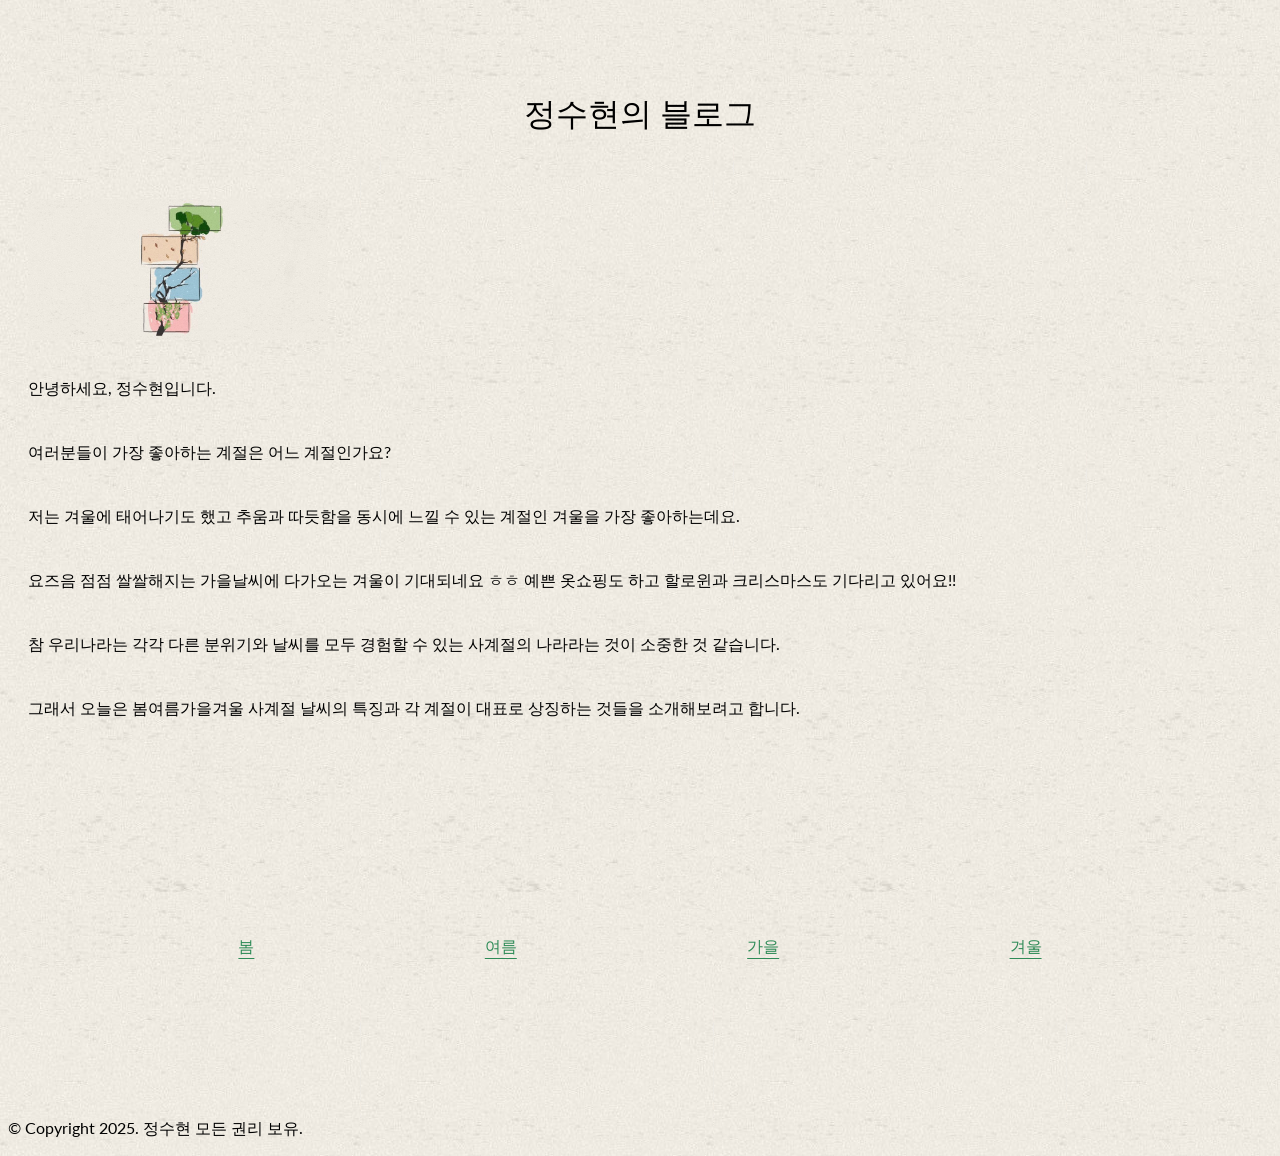
<file: index.html>
<!DOCTYPE html>
<html>
    <head>
    	<meta charset="UTF-8">
    	<meta name="viewport" content="width=device-width, initial-scale=1.0">
    	<title>정수현의 블로그</title>
        <meta name="description" content="계절 관련 소식을 알리는 블로그 웹사이트입니다.">
    	<meta name="keywords" content="블로그, 일상, 계절, 봄, 여름, 가을, 겨울, 날씨">
        <!-- Google / Search Engine Tags -->
        <meta itemprop="name" content="MY-blog" />
        <meta itemprop="description" content="계절 관련 소식을 알리는 블로그 웹사이트입니다." />
        <meta itemprop="image" content="thumbnail2.jpg" />

        <!-- Facebook Meta Tags -->
        <meta property="og:url" content="https://github.com/jung995/MY-blog" />
        <meta property="og:type" content="website" />
        <meta property="og:title" content="MY-blog" />
        <meta property="og:description" content="계절 관련 소식을 알리는 블로그 웹사이트입니다." />
        <meta property="og:image" content="thumbnail2.jpg" />

        <!-- Twitter Meta Tags -->
        <meta name="twitter:card" content="summary_large_image" />
        <meta name="twitter:title" content="MY blog" />
        <meta name="twitter:description" content="계절 관련 소식을 알리는 블로그 웹사이트입니다." />
        <meta name="twitter:image" content="thumbnail2.jpg" />

        <link rel="stylesheet" href="style_0930.css">
        <link rel="preconnect" href="https://fonts.googleapis.com">
        <link rel="preconnect" href="https://fonts.gstatic.com" crossorigin>
        <link href="https://fonts.googleapis.com/css2?family=Lato:ital,wght@0,100;0,300;0,400;0,700;0,900;1,100;1,300;1,400;1,700;1,900&family=Nanum+Pen+Script&display=swap" rel="stylesheet">
    </head>
    <body>
        <header> 
            <h1>정수현의 블로그</h1>
            <img src="images_0930/4seasons.jpg" alt="직사각형의 테두리로 이루어진 네모가 각기 다른 형태로 세로로 쌓여있고 지그재그로 배치되어있다.맨위의 첫번째 네모는 연두색으로 칠해져 있고 두번째 네모는 살색, 세번째 네모는 하늘색, 마지막 네번째 네모는 분홍색으로 칠해져있다.그리고 4개의 네모를 관통하는 나뭇가지가 그려져있다. ">
            <p>
                안녕하세요, 정수현입니다.<br>

                여러분들이 가장 좋아하는 계절은 어느 계절인가요?<br>
                저는 겨울에 태어나기도 했고 추움과 따듯함을 동시에 느낄 수 있는 계절인 겨울을 가장 좋아하는데요.<br>

                요즈음 점점 쌀쌀해지는 가을날씨에 다가오는 겨울이 기대되네요 ㅎㅎ 
                예쁜 옷쇼핑도 하고 할로윈과 크리스마스도 기다리고 있어요!!<br>

                참 우리나라는 각각 다른 분위기와 날씨를 모두 경험할 수 있는 사계절의 나라라는 것이 소중한 것 같습니다.<br>

                그래서 오늘은 봄여름가을겨울 사계절 날씨의 특징과 
                각 계절이 대표로 상징하는 것들을 소개해보려고 합니다.
            </p>
        </header>
        <nav>
            <ul>
                <li class="yellow"><a href="spring.html">봄</a></li>
                <li class="green"><a href="summer.html">여름</a></li>
                <li class="red"><a href="autumn.html">가을</a></li>
                <li class="blue"><a href="winter.html">겨울</a></li>
            </ul>
        </nav>
        <footer>
            <p>© Copyright 2025. 정수현 모든 권리 보유.</p>
            
        </footer>
    </body>

</html>
</file>
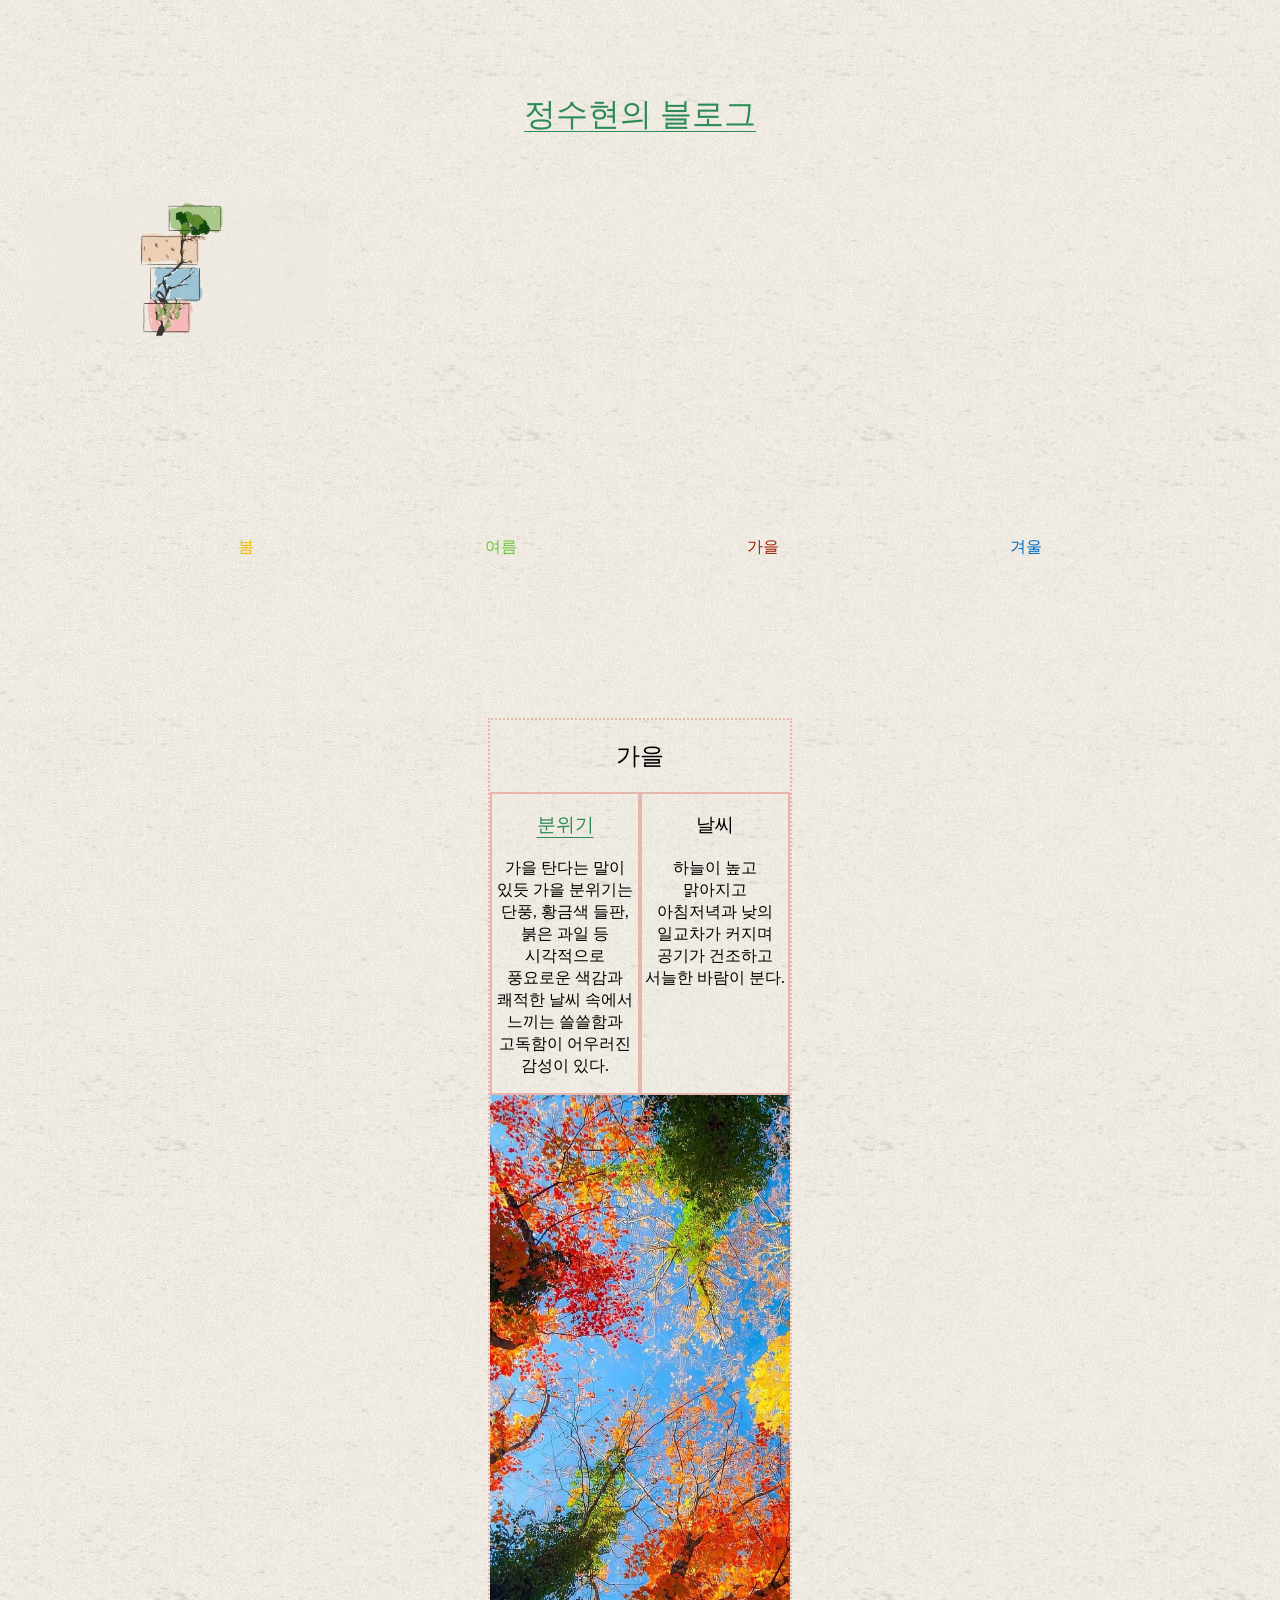
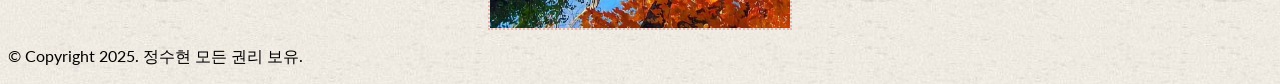
<file: autumn.html>
<!DOCTYPE html>
<html>
    <head>
    	<meta charset="UTF-8">
    	<meta name="viewport" content="width=device-width, initial-scale=1.0">
    	<title>정수현의 블로그</title>
    	<meta name="description" content="정수현의 블로그입니다.">
    	<meta name="keywords" content="정수현, 블로그, 일상, 공유">
        <link rel="stylesheet" href="style_0930.css">
        <link rel="preconnect" href="https://fonts.googleapis.com">
        <link rel="preconnect" href="https://fonts.gstatic.com" crossorigin>
        <link href="https://fonts.googleapis.com/css2?family=Lato:ital,wght@0,100;0,300;0,400;0,700;0,900;1,100;1,300;1,400;1,700;1,900&family=Nanum+Pen+Script&display=swap" rel="stylesheet">
    </head>
    <body>
        <header> 
            <h1><a href="index_0930.html">정수현의 블로그</a></h1>
            <img src="images_0930/4seasons.jpg" alt="직사각형의 테두리로 이루어진 네모가 각기 다른 형태로 세로로 쌓여있고 지그재그로 배치되어있다.맨위의 첫번째 네모는 연두색으로 칠해져 있고 두번째 네모는 살색, 세번째 네모는 하늘색, 마지막 네번째 네모는 분홍색으로 칠해져있다.그리고 4개의 네모를 관통하는 나뭇가지가 그려져있다. ">
            <p>

            </p>
        </header>
        <nav>
            <ul>
                <li class="yellow">봄</li>
                <li class="green">여름</li>
                <li class="red">가을</li>
                <li class="blue">겨울</li>
            </ul>
        </nav>
    <div>
        

        <section>
            <h2>가을</h2>
            <div>
                <article>
                    <h3><a href="https://m.blog.naver.com/hapllotes/223252014000">분위기
                        </a>
                    </h3>
                      <p>
                        가을 탄다는 말이 있듯 가을 분위기는 단풍, 황금색 들판, 붉은 과일 등 시각적으로 풍요로운 색감과 쾌적한 날씨 속에서 느끼는 쓸쓸함과 고독함이 어우러진 감성이 있다.
                      </p>
                </article>
                <article>
                    <h3>날씨</h3>
                      <p>
                        하늘이 높고 맑아지고 아침저녁과 낮의 일교차가 커지며 공기가 건조하고 서늘한 바람이 분다.
                      </p>
                </article>
            </div>

            <img src="images_0930/autumn.jpg" alt="빨강,주황,노랑,초록의 나뭇잎사귀들이 파란 하늘 배경으로 보이는 풍경이다.">
        </section>
    </div>
        <footer>
            <p>© Copyright 2025. 정수현 모든 권리 보유.</p>
        </footer>
    </body>
</html>
</file>
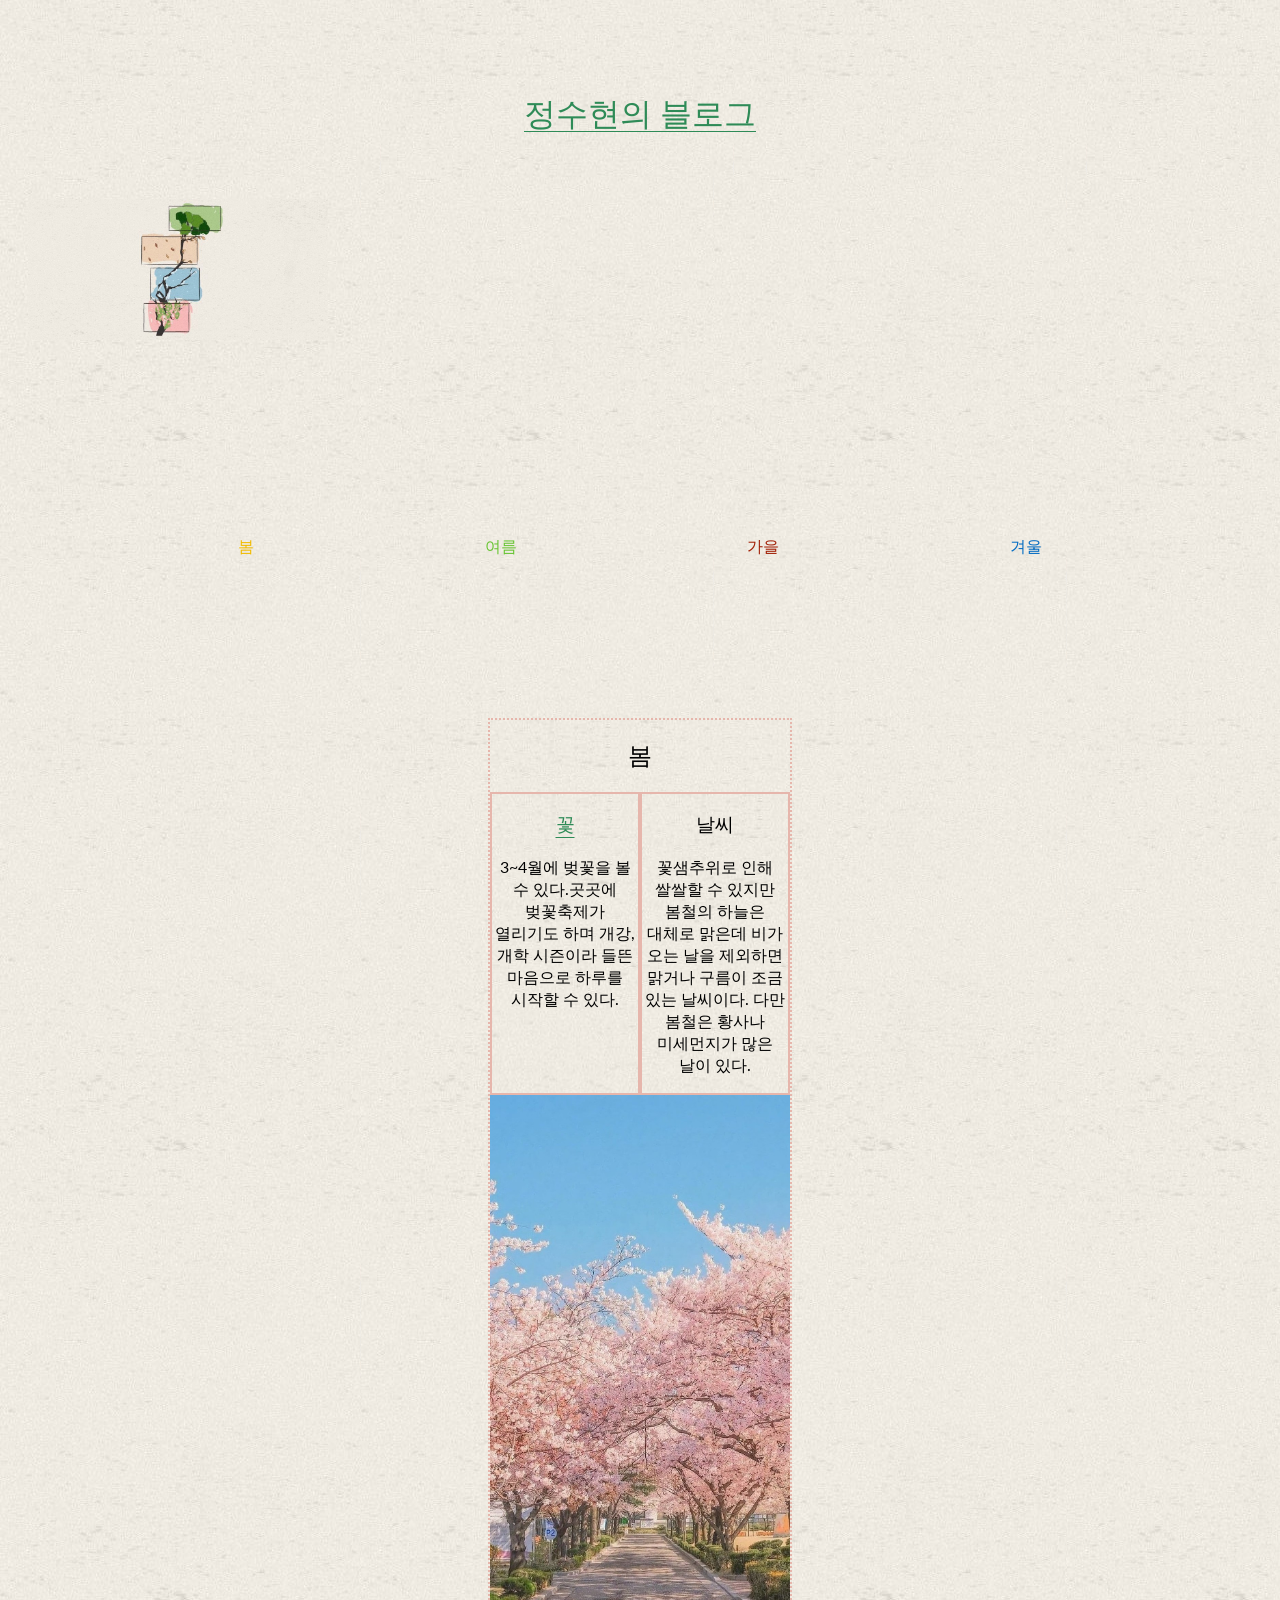
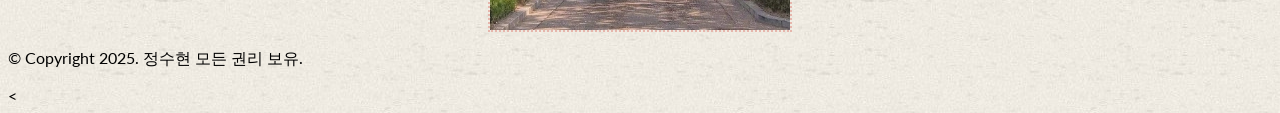
<file: spring.html>
<!DOCTYPE html>
<html>
    <head>
    	<meta charset="UTF-8">
    	<meta name="viewport" content="width=device-width, initial-scale=1.0">
    	<title>정수현의 블로그</title>
    	<meta name="description" content="정수현의 블로그입니다.">
    	<meta name="keywords" content="정수현, 블로그, 일상, 공유">
        <link rel="stylesheet" href="style_0930.css">
        <link rel="preconnect" href="https://fonts.googleapis.com">
        <link rel="preconnect" href="https://fonts.gstatic.com" crossorigin>
        <link href="https://fonts.googleapis.com/css2?family=Lato:ital,wght@0,100;0,300;0,400;0,700;0,900;1,100;1,300;1,400;1,700;1,900&family=Nanum+Pen+Script&display=swap" rel="stylesheet">
    </head>
    <body>
        <header> 
            <h1><a href="index_0930.html">정수현의 블로그</a></h1>
            <img src="images_0930/4seasons.jpg" alt="직사각형의 테두리로 이루어진 네모가 각기 다른 형태로 세로로 쌓여있고 지그재그로 배치되어있다.맨위의 첫번째 네모는 연두색으로 칠해져 있고 두번째 네모는 살색, 세번째 네모는 하늘색, 마지막 네번째 네모는 분홍색으로 칠해져있다.그리고 4개의 네모를 관통하는 나뭇가지가 그려져있다. ">
            <p>

            </p>
        </header>
        <nav>
            <ul>
                <li class="yellow">봄</li>
                <li class="green">여름</li>
                <li class="red">가을</li>
                <li class="blue">겨울</li>
            </ul>
        </nav>
    <div>
        <section>
            <h2>봄</h2>
            <div>
                <article>
                    <h3><a href="https://kr.trip.com/blog/korea-cherry-blossom-flowering-period/">꽃
                        </a>
                    </h3>
                      <p>
                        3~4월에 벚꽃을 볼 수 있다.곳곳에 벚꽃축제가 열리기도 하며 개강,개학 시즌이라 들뜬 마음으로 하루를 시작할 수 있다.
                      </p>
                </article>
                <article>
                    <h3>날씨</h3>
                      <p>
                        꽃샘추위로 인해 쌀쌀할 수 있지만 봄철의 하늘은 대체로 맑은데 비가 오는 날을 제외하면 맑거나 구름이 조금 있는 날씨이다. 다만 봄철은 황사나 미세먼지가 많은 날이 있다.
                      </p>
                </article>
            </div> 

            <img src="images_0930/spring.jpg" alt= "가로수길에 분홍색 벚꽃나무가 줄지어 서있다.벚꽃나무 위에는 파란 하늘이 보이는 풍경이다.">
        </section>
    </div>
        <footer>
            <p>© Copyright 2025. 정수현 모든 권리 보유.</p>
            <
        </footer>
    </body>
</html>
</file>
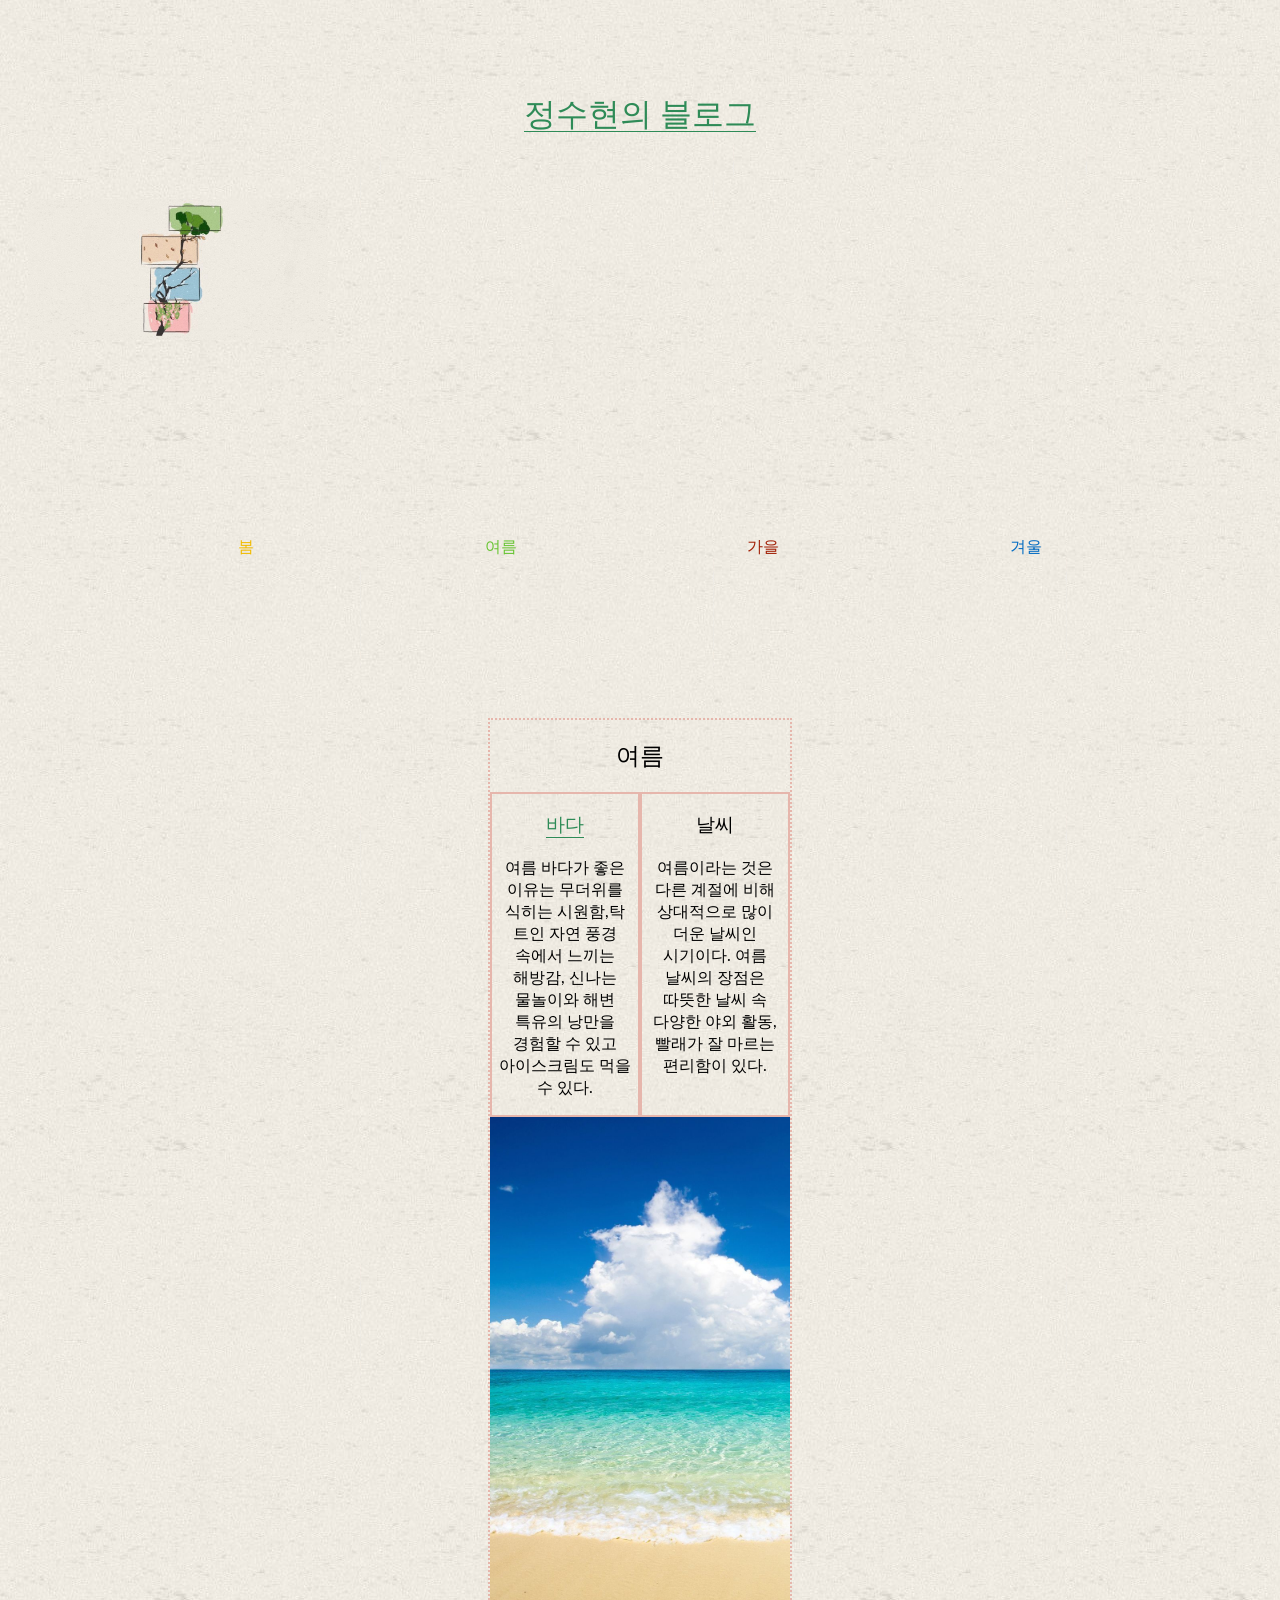
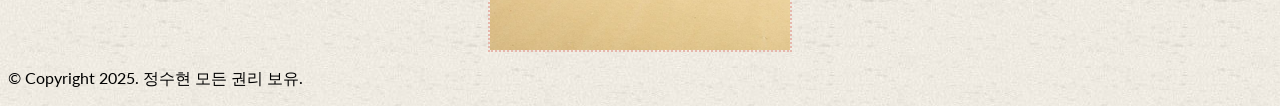
<file: summer.html>
<!DOCTYPE html>
<html>
    <head>
    	<meta charset="UTF-8">
    	<meta name="viewport" content="width=device-width, initial-scale=1.0">
    	<title>정수현의 블로그</title>
    	<meta name="description" content="정수현의 블로그입니다.">
    	<meta name="keywords" content="정수현, 블로그, 일상, 공유">
        <link rel="stylesheet" href="style_0930.css">
        <link rel="preconnect" href="https://fonts.googleapis.com">
        <link rel="preconnect" href="https://fonts.gstatic.com" crossorigin>
        <link href="https://fonts.googleapis.com/css2?family=Lato:ital,wght@0,100;0,300;0,400;0,700;0,900;1,100;1,300;1,400;1,700;1,900&family=Nanum+Pen+Script&display=swap" rel="stylesheet">
    </head>
    <body>
        <header> 
            <h1><a href="index_0930.html">정수현의 블로그</a></h1>
            <img src="images_0930/4seasons.jpg" alt="직사각형의 테두리로 이루어진 네모가 각기 다른 형태로 세로로 쌓여있고 지그재그로 배치되어있다.맨위의 첫번째 네모는 연두색으로 칠해져 있고 두번째 네모는 살색, 세번째 네모는 하늘색, 마지막 네번째 네모는 분홍색으로 칠해져있다.그리고 4개의 네모를 관통하는 나뭇가지가 그려져있다. ">
            <p>

            </p>
        </header>
        <nav>
            <ul>
                <li class="yellow">봄</li>
                <li class="green">여름</li>
                <li class="red">가을</li>
                <li class="blue">겨울</li>
            </ul>
        </nav>
    <div>

        <section>
            <h2>여름</h2>
            <div>
                <article>
                    <h3><a href="https://triple.guide/articles/cf633682-eb72-4f0b-99ee-8579c5fc5593">바다
                        </a>
                    </h3>
                      <p>
                        여름 바다가 좋은 이유는 무더위를 식히는 시원함,탁 트인 자연 풍경 속에서 느끼는 해방감, 신나는 물놀이와 해변 특유의 낭만을 경험할 수 있고 아이스크림도 먹을 수 있다.
                      </p>
                </article>
                <article>
                    <h3>날씨</h3>
                      <p>
                        여름이라는 것은 다른 계절에 비해 상대적으로 많이 더운 날씨인 시기이다. 여름 날씨의 장점은 따뜻한 날씨 속 다양한 야외 활동, 빨래가 잘 마르는 편리함이 있다.
                      </p>
                </article>
            </div>

            <img src="images_0930/summer.jpg" alt="모래사장에 흘러오는 바닷물을 배경으로 하얀 구름과 파란 하늘이 보이는 풍경이다.">
        </section>

        
    </div>
        <footer>
            <p>© Copyright 2025. 정수현 모든 권리 보유.</p>
        </footer>
    </body>
</html>
</file>
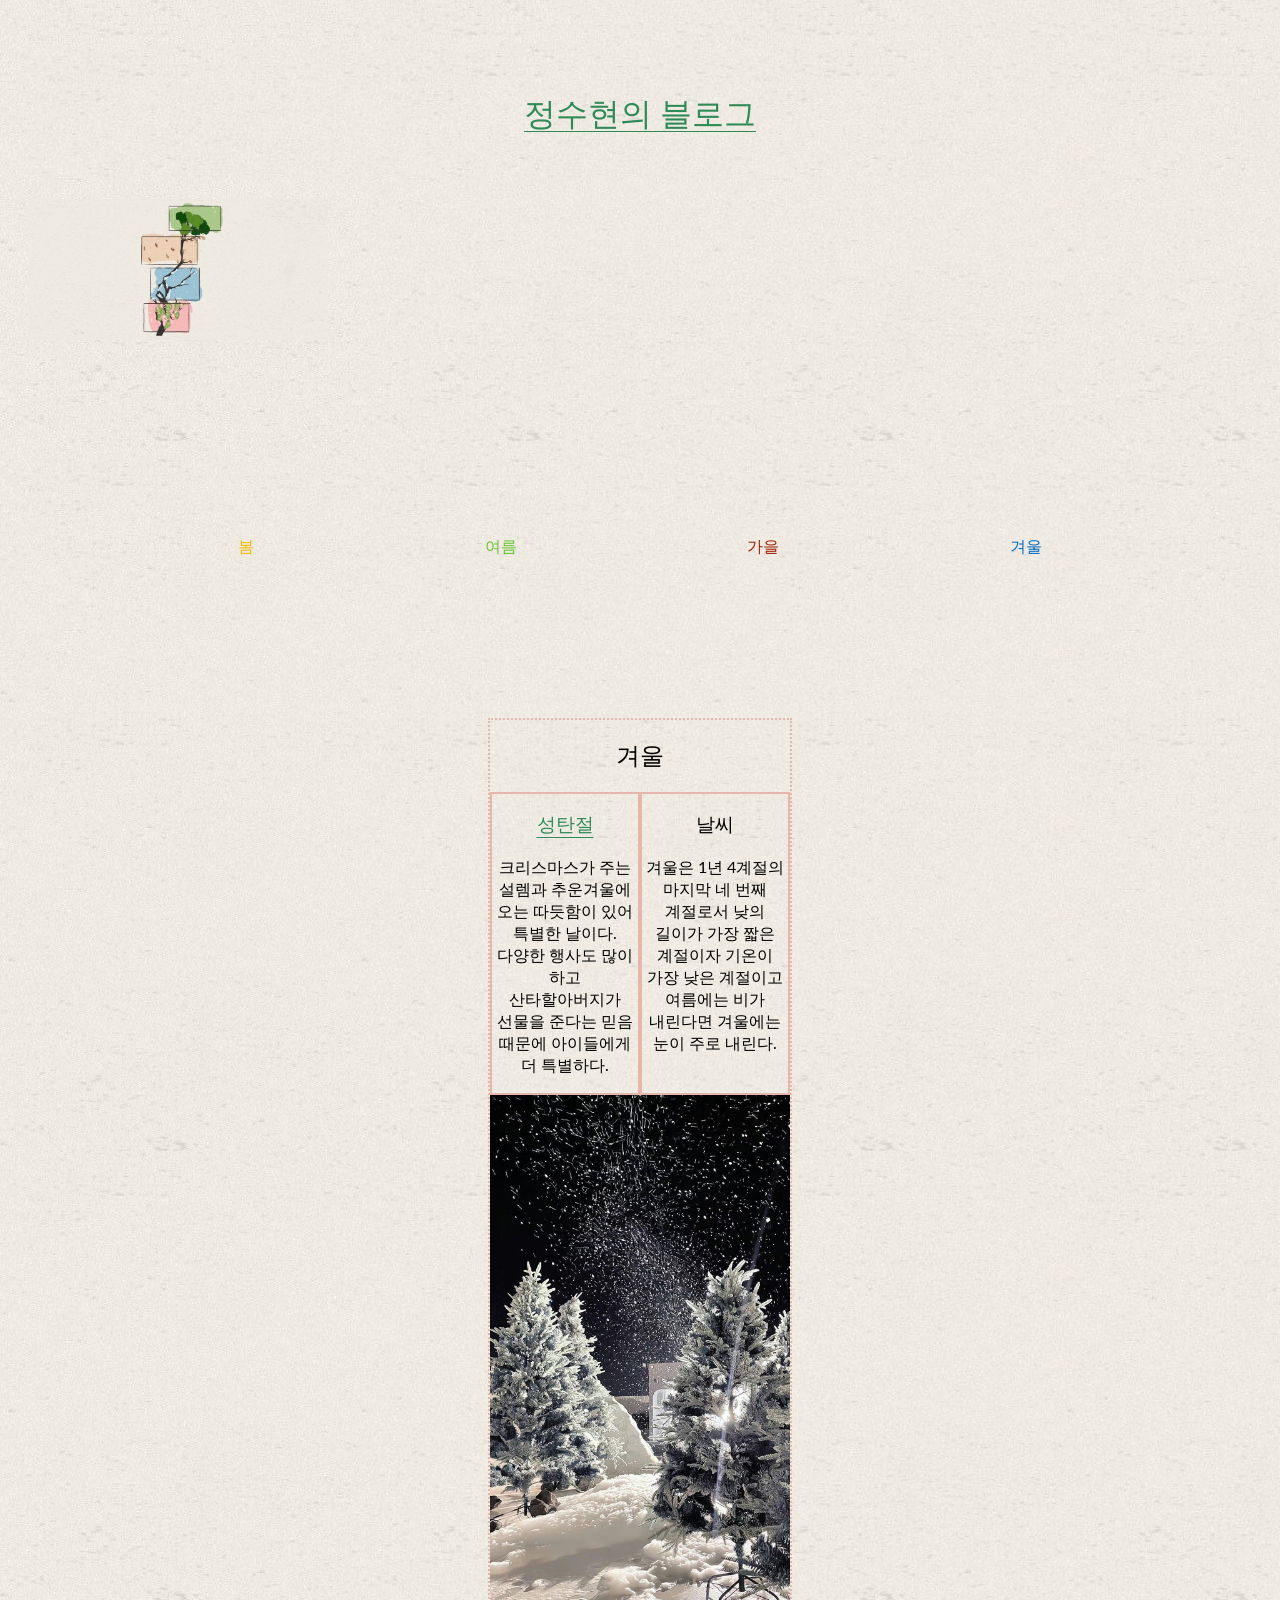
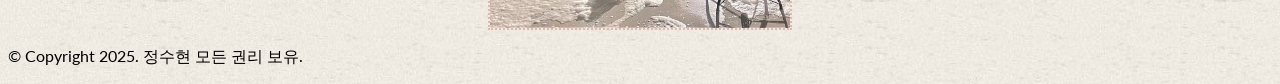
<file: winter.html>
<!DOCTYPE html>
<html>
    <head>
    	<meta charset="UTF-8">
    	<meta name="viewport" content="width=device-width, initial-scale=1.0">
    	<title>정수현의 블로그</title>
    	<meta name="description" content="정수현의 블로그입니다.">
    	<meta name="keywords" content="정수현, 블로그, 일상, 공유">
        <link rel="stylesheet" href="style_0930.css">
        <link rel="preconnect" href="https://fonts.googleapis.com">
        <link rel="preconnect" href="https://fonts.gstatic.com" crossorigin>
        <link href="https://fonts.googleapis.com/css2?family=Lato:ital,wght@0,100;0,300;0,400;0,700;0,900;1,100;1,300;1,400;1,700;1,900&family=Nanum+Pen+Script&display=swap" rel="stylesheet">
    </head>
    <body>
        <header> 
            <h1><a href="index_0930.html">정수현의 블로그</a></h1>
            <img src="images_0930/4seasons.jpg" alt="직사각형의 테두리로 이루어진 네모가 각기 다른 형태로 세로로 쌓여있고 지그재그로 배치되어있다.맨위의 첫번째 네모는 연두색으로 칠해져 있고 두번째 네모는 살색, 세번째 네모는 하늘색, 마지막 네번째 네모는 분홍색으로 칠해져있다.그리고 4개의 네모를 관통하는 나뭇가지가 그려져있다. ">
            <p>

            </p>
        </header>
        <nav>
            <ul>
                <li class="yellow">봄</li>
                <li class="green">여름</li>
                <li class="red">가을</li>
                <li class="blue">겨울</li>
            </ul>
        </nav>
    <div>
        <section>
            <h2>겨울</h2>
            <div>
                <article>
                    <h3><a href="https://namu.wiki/w/%EC%84%B1%ED%83%84%EC%A0%88">성탄절
                        </a>
                    </h3>
                      <p>
                        크리스마스가 주는 설렘과 추운겨울에 오는 따듯함이 있어 특별한 날이다. 다양한 행사도 많이 하고 산타할아버지가 선물을 준다는 믿음 때문에 아이들에게 더 특별하다.
                      </p>
                </article>
                <article>
                    <h3>날씨</h3>
                      <p>
                        겨울은 1년 4계절의 마지막 네 번째 계절로서 낮의 길이가 가장 짧은 계절이자 기온이 가장 낮은 계절이고 여름에는 비가 내린다면 겨울에는 눈이 주로 내린다.
                      </p>
                </article>
            </div>

            <img src="images_0930/winter.jpg" alt= "하얀 눈이 내리는 까만 밤하늘 배경으로 나무와 바닥에 쌓인 눈이 보이는 풍경이다.">
        </section>
    </div>
        <footer>
            <p>© Copyright 2025. 정수현 모든 권리 보유.</p>
        </footer>
    </body>
</html>
</file>
<file: style_0930.css>
* {
	word-break: keep-all;
	justify-content: space-evenly;
	background-image: url("images_0930/paper.jpg");
	font-family: "Lato", sans-serif;
    font-weight: 400;
    font-style: normal;
}

ul {
	display: flex;
	flex-direction: row;
	justify-content: space-evenly;
	padding: 0;
}
div{
	display: flex;
}
header{
    margin-bottom: 10em;
    line-height: 4;
    padding: 20px;
}
nav{
	margin-bottom: 10em;
}
h1{
	text-align: center;
}
section{
    border: 2px, dotted, #E6B6AC;
    width: 300px;
    text-align: center;
}
article{
    border: 2px, solid, #E6B6AC;
    width: 150px;
}
li{
	color: red;
	list-style: none;
	border: 2px ridge groove;
}
.yellow {
	color: #F0BB02;
}
.green {
	color: #68C433;
}
.red {
    color: #A11F05;
}
.blue {
    color: #046CC2;
}
a {
	color: seagreen;
	/*text-decoration: none;*/
	text-underline-offset: 6px;
	text-decoration-thickness: 1px;
}
a:hover {
	color: pink;
}
img {
	width: 300px;
	height: auto;
	vertical-align: bottom;
}
</file>
